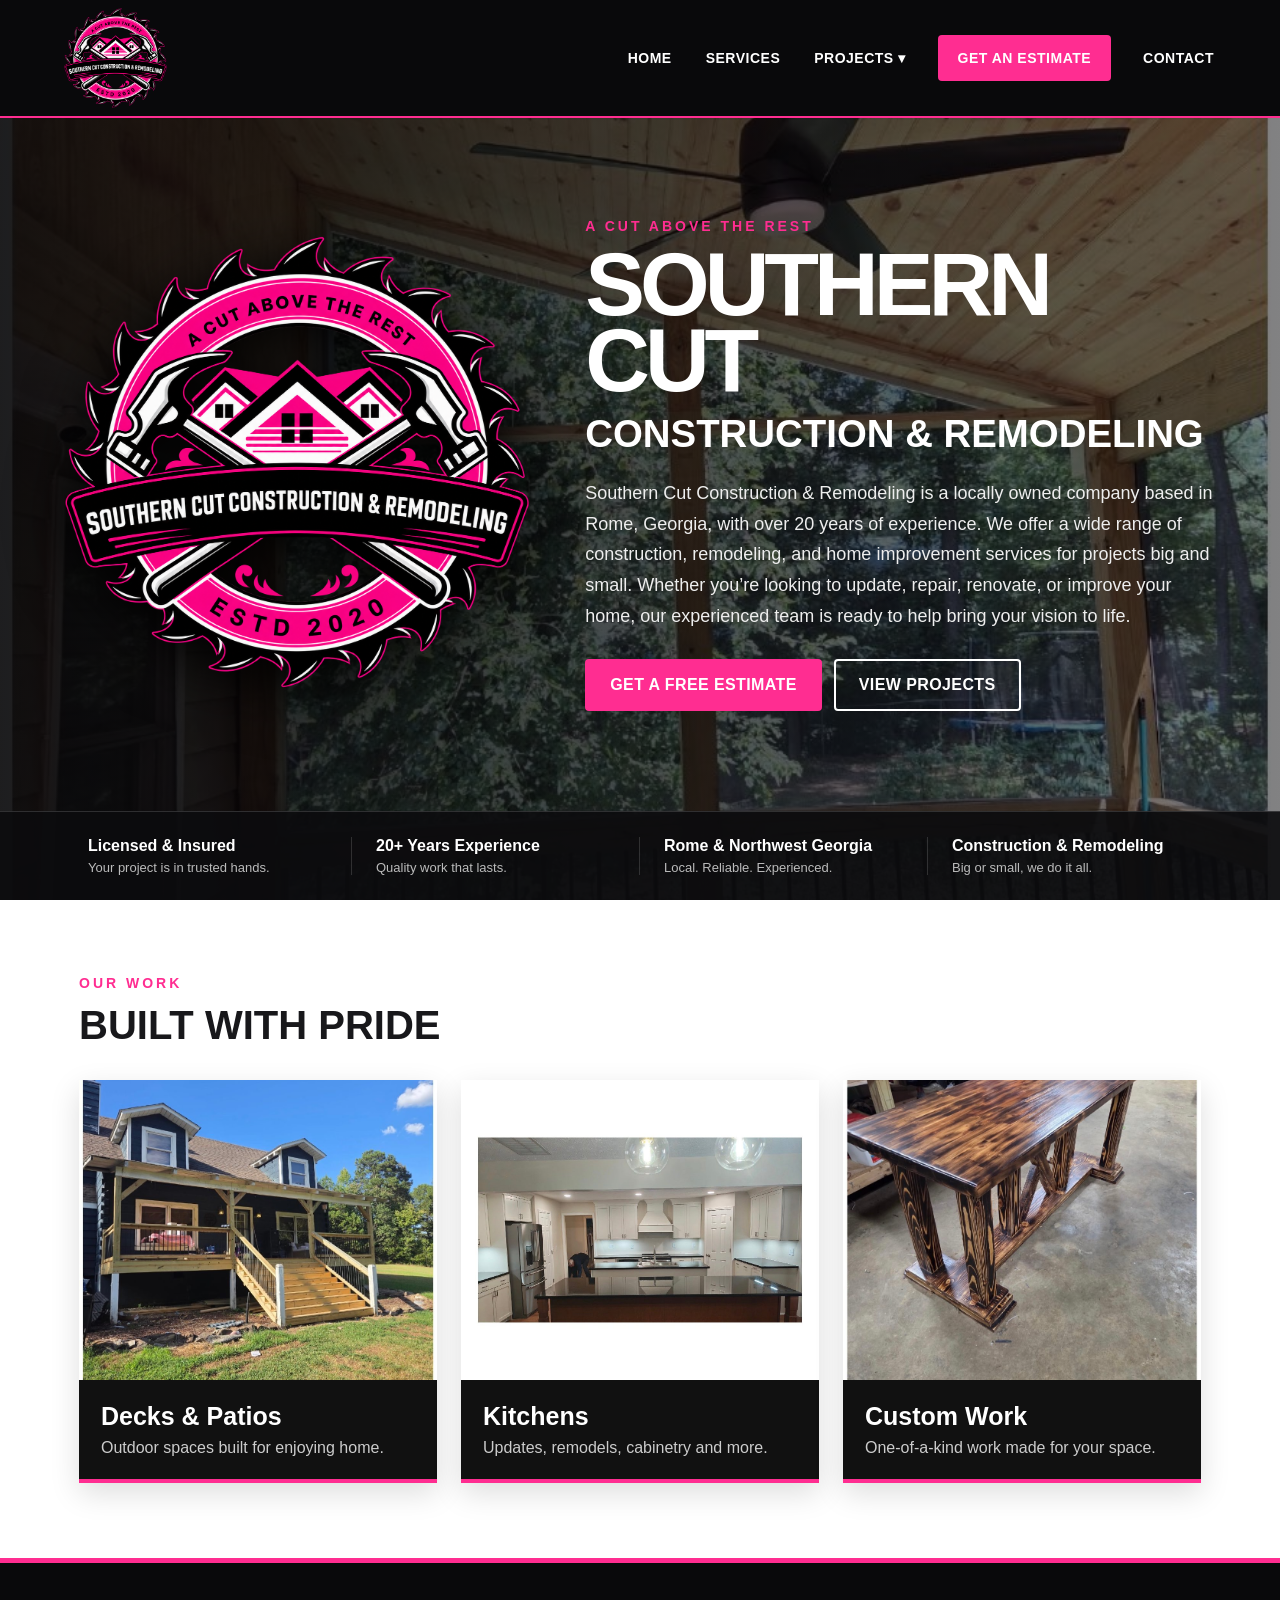
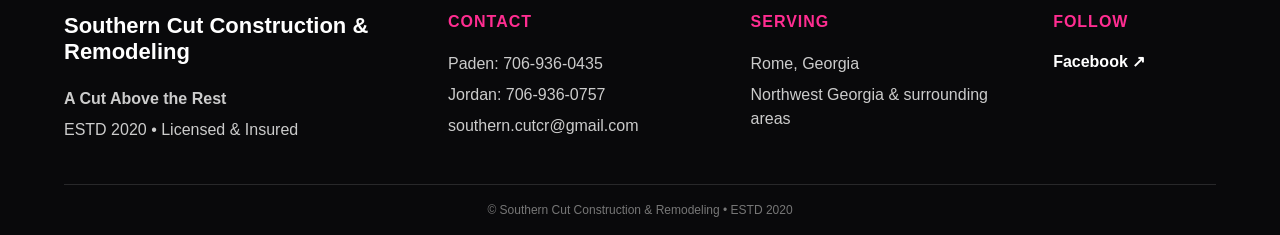
<file: index.html>
<!DOCTYPE html>
<html lang="en">
<head>
  <meta charset="UTF-8">
  <meta name="viewport" content="width=device-width, initial-scale=1.0">
  <title>Home | Southern Cut Construction &amp; Remodeling</title>
  <link rel="stylesheet" href="styles.css">
</head>
<body>

<header class="site-header">
  <a class="brand" href="index.html" aria-label="Southern Cut home">
    <img src="assets/images/scc-logo.png" alt="Southern Cut Construction & Remodeling logo">
  </a>
  <button class="menu-toggle" aria-label="Open menu" onclick="document.querySelector('.main-nav').classList.toggle('open')">☰</button>
  <nav class="main-nav">
    <a href="index.html">Home</a>
    <a href="services.html">Services</a>
    <div class="dropdown">
      <a href="projects.html">Projects <span class="chev">▾</span></a>
      <div class="dropdown-menu">
        <a href="decks-patios.html">Decks &amp; Patios</a>
        <a href="kitchens.html">Kitchens</a>
        <a href="custom-work.html">Custom Work</a>
      </div>
    </div>
    <a class="estimate-nav" href="estimate.html">Get an Estimate</a>
    <a href="contact.html">Contact</a>
  </nav>
</header>

<main>
<section class="home-hero" style="background-image:linear-gradient(90deg,rgba(5,5,7,.90),rgba(5,5,7,.50)),url('assets/images/deck-5.jpg')">
  <div class="home-content">
    <div class="logo-wrap"><img src="assets/images/scc-logo.png" alt="Southern Cut Construction & Remodeling"></div>
    <div class="home-copy">
      <p class="eyebrow">A CUT ABOVE THE REST</p>
      <h1>Southern Cut</h1>
      <h2>Construction &amp; Remodeling</h2>
      <p class="lead">Southern Cut Construction &amp; Remodeling is a locally owned company based in Rome, Georgia, with over 20 years of experience. We offer a wide range of construction, remodeling, and home improvement services for projects big and small. Whether you’re looking to update, repair, renovate, or improve your home, our experienced team is ready to help bring your vision to life.</p>
      <div class="buttons"><a class="btn pink" href="estimate.html">Get a Free Estimate</a><a class="btn outline" href="projects.html">View Projects</a></div>
    </div>
  </div>
  <div class="trust">
    <div><strong>Licensed &amp; Insured</strong><span>Your project is in trusted hands.</span></div>
    <div><strong>20+ Years Experience</strong><span>Quality work that lasts.</span></div>
    <div><strong>Rome &amp; Northwest Georgia</strong><span>Local. Reliable. Experienced.</span></div>
    <div><strong>Construction &amp; Remodeling</strong><span>Big or small, we do it all.</span></div>
  </div>
</section>
<section class="content-section">
  <p class="eyebrow dark">OUR WORK</p>
  <h2 class="section-title">Built With Pride</h2>
  <div class="category-grid">
    <a class="category-card" href="decks-patios.html"><img src="assets/images/front-porch-2.jpg" alt="Deck project"><div><h3>Decks &amp; Patios</h3><p>Outdoor spaces built for enjoying home.</p></div></a>
    <a class="category-card" href="kitchens.html"><img src="assets/images/kitchen-1.jpg" alt="Kitchen project"><div><h3>Kitchens</h3><p>Updates, remodels, cabinetry and more.</p></div></a>
    <a class="category-card" href="custom-work.html"><img src="assets/images/custom-table.jpg" alt="Custom project"><div><h3>Custom Work</h3><p>One-of-a-kind work made for your space.</p></div></a>
  </div>
</section>
</main>

<footer class="site-footer">
  <div class="footer-grid">
    <section>
      <h3>Southern Cut Construction &amp; Remodeling</h3>
      <p class="footer-motto">A Cut Above the Rest</p>
      <p>ESTD 2020 • Licensed &amp; Insured</p>
    </section>
    <section>
      <h4>Contact</h4>
      <p>Paden: <a href="tel:+17069360435">706-936-0435</a></p>
      <p>Jordan: <a href="tel:+17069360757">706-936-0757</a></p>
      <p><a href="mailto:southern.cutcr@gmail.com">southern.cutcr@gmail.com</a></p>
    </section>
    <section>
      <h4>Serving</h4>
      <p>Rome, Georgia</p>
      <p>Northwest Georgia &amp; surrounding areas</p>
    </section>
    <section>
      <h4>Follow</h4>
      <a class="facebook" href="https://www.facebook.com/SouthernCutCR" target="_blank" rel="noopener">Facebook ↗</a>
    </section>
  </div>
  <div class="footer-bottom">© Southern Cut Construction &amp; Remodeling • ESTD 2020</div>
</footer>

<script>
document.addEventListener("click", function(e) {
  const photo = e.target.closest(".gallery img, .ba-photo img");
  if (!photo) return;
  const box = document.createElement("div");
  box.className = "lightbox";
  box.innerHTML = '<button aria-label="Close">×</button><img src="' + photo.src + '" alt="' + photo.alt + '">';
  box.addEventListener("click", () => box.remove());
  document.body.appendChild(box);
});
</script>
</body>
</html>
</file>
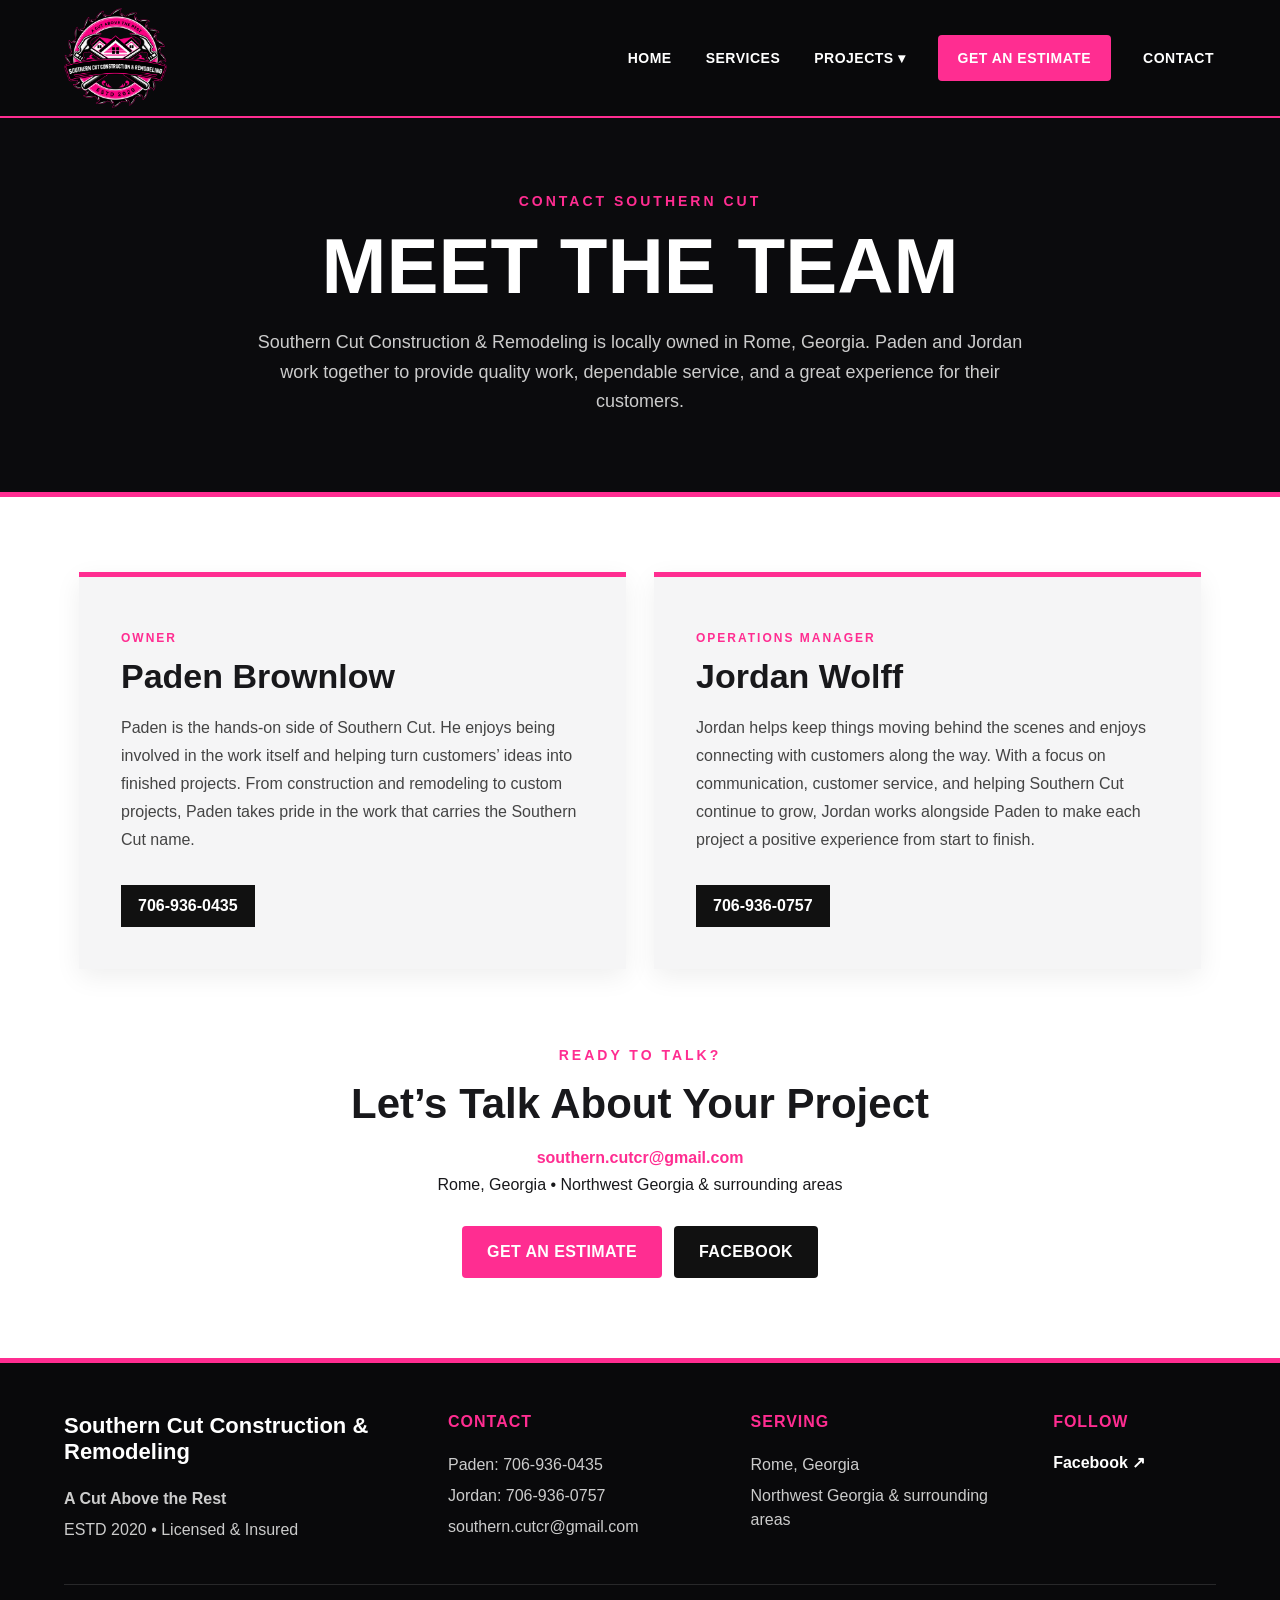
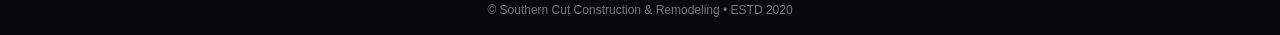
<file: contact.html>
<!DOCTYPE html>
<html lang="en">
<head>
  <meta charset="UTF-8">
  <meta name="viewport" content="width=device-width, initial-scale=1.0">
  <title>Contact | Southern Cut Construction &amp; Remodeling</title>
  <link rel="stylesheet" href="styles.css">
</head>
<body>

<header class="site-header">
  <a class="brand" href="index.html" aria-label="Southern Cut home">
    <img src="assets/images/scc-logo.png" alt="Southern Cut Construction & Remodeling logo">
  </a>
  <button class="menu-toggle" aria-label="Open menu" onclick="document.querySelector('.main-nav').classList.toggle('open')">☰</button>
  <nav class="main-nav">
    <a href="index.html">Home</a>
    <a href="services.html">Services</a>
    <div class="dropdown">
      <a href="projects.html">Projects <span class="chev">▾</span></a>
      <div class="dropdown-menu">
        <a href="decks-patios.html">Decks &amp; Patios</a>
        <a href="kitchens.html">Kitchens</a>
        <a href="custom-work.html">Custom Work</a>
      </div>
    </div>
    <a class="estimate-nav" href="estimate.html">Get an Estimate</a>
    <a href="contact.html">Contact</a>
  </nav>
</header>

<main>
<section class="page-hero"><p class="eyebrow">CONTACT SOUTHERN CUT</p><h1>Meet the Team</h1><p>Southern Cut Construction &amp; Remodeling is locally owned in Rome, Georgia. Paden and Jordan work together to provide quality work, dependable service, and a great experience for their customers.</p></section>
<section class="content-section">
  <div class="team-grid">
    <article class="team-card"><p class="role">OWNER</p><h2>Paden Brownlow</h2><p>Paden is the hands-on side of Southern Cut. He enjoys being involved in the work itself and helping turn customers’ ideas into finished projects. From construction and remodeling to custom projects, Paden takes pride in the work that carries the Southern Cut name.</p><a class="phone-button" href="tel:+17069360435">706-936-0435</a></article>
    <article class="team-card"><p class="role">OPERATIONS MANAGER</p><h2>Jordan Wolff</h2><p>Jordan helps keep things moving behind the scenes and enjoys connecting with customers along the way. With a focus on communication, customer service, and helping Southern Cut continue to grow, Jordan works alongside Paden to make each project a positive experience from start to finish.</p><a class="phone-button" href="tel:+17069360757">706-936-0757</a></article>
  </div>
  <div class="contact-callout"><p class="eyebrow dark">READY TO TALK?</p><h2>Let’s Talk About Your Project</h2><p><a href="mailto:southern.cutcr@gmail.com">southern.cutcr@gmail.com</a><br>Rome, Georgia • Northwest Georgia &amp; surrounding areas</p><div class="buttons centered"><a class="btn pink" href="estimate.html">Get an Estimate</a><a class="btn black" href="https://www.facebook.com/SouthernCutCR" target="_blank" rel="noopener">Facebook</a></div></div>
</section>
</main>

<footer class="site-footer">
  <div class="footer-grid">
    <section>
      <h3>Southern Cut Construction &amp; Remodeling</h3>
      <p class="footer-motto">A Cut Above the Rest</p>
      <p>ESTD 2020 • Licensed &amp; Insured</p>
    </section>
    <section>
      <h4>Contact</h4>
      <p>Paden: <a href="tel:+17069360435">706-936-0435</a></p>
      <p>Jordan: <a href="tel:+17069360757">706-936-0757</a></p>
      <p><a href="mailto:southern.cutcr@gmail.com">southern.cutcr@gmail.com</a></p>
    </section>
    <section>
      <h4>Serving</h4>
      <p>Rome, Georgia</p>
      <p>Northwest Georgia &amp; surrounding areas</p>
    </section>
    <section>
      <h4>Follow</h4>
      <a class="facebook" href="https://www.facebook.com/SouthernCutCR" target="_blank" rel="noopener">Facebook ↗</a>
    </section>
  </div>
  <div class="footer-bottom">© Southern Cut Construction &amp; Remodeling • ESTD 2020</div>
</footer>

<script>
document.addEventListener("click", function(e) {
  const photo = e.target.closest(".gallery img, .ba-photo img");
  if (!photo) return;
  const box = document.createElement("div");
  box.className = "lightbox";
  box.innerHTML = '<button aria-label="Close">×</button><img src="' + photo.src + '" alt="' + photo.alt + '">';
  box.addEventListener("click", () => box.remove());
  document.body.appendChild(box);
});
</script>
</body>
</html>
</file>
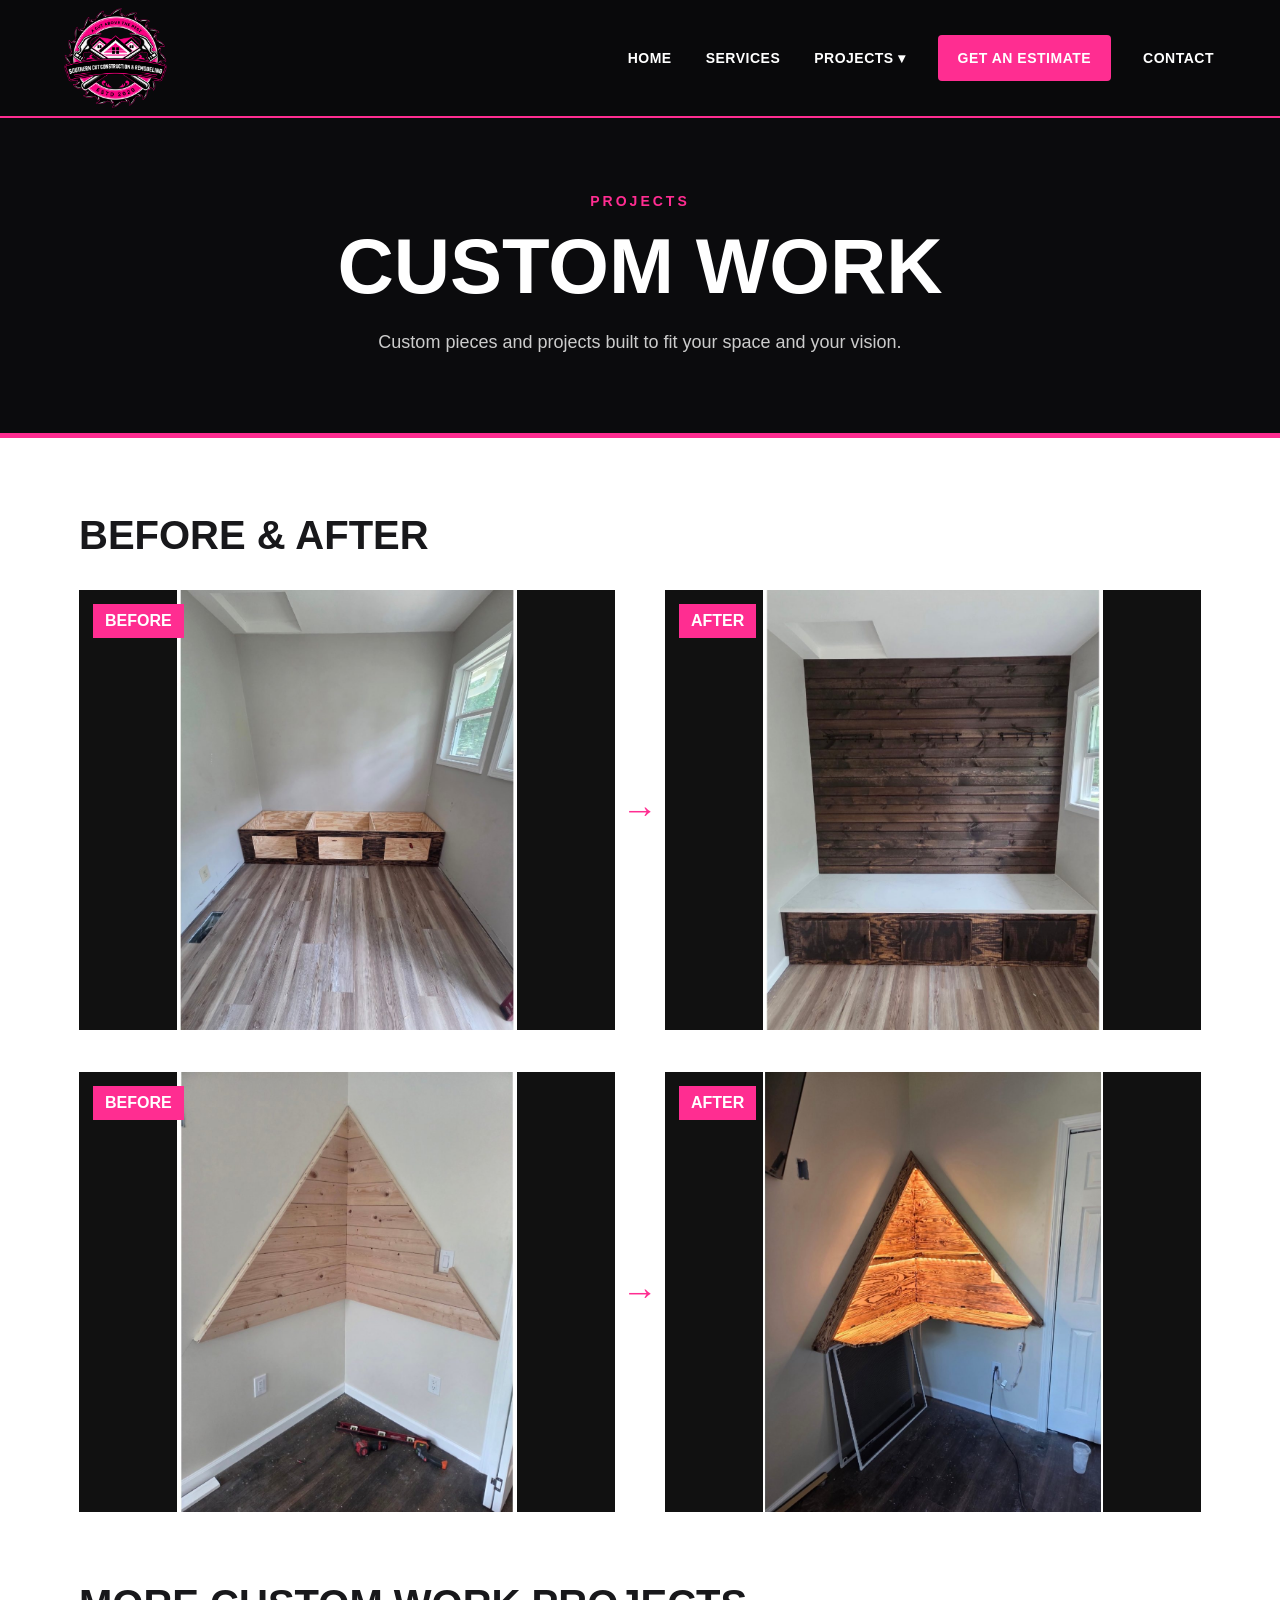
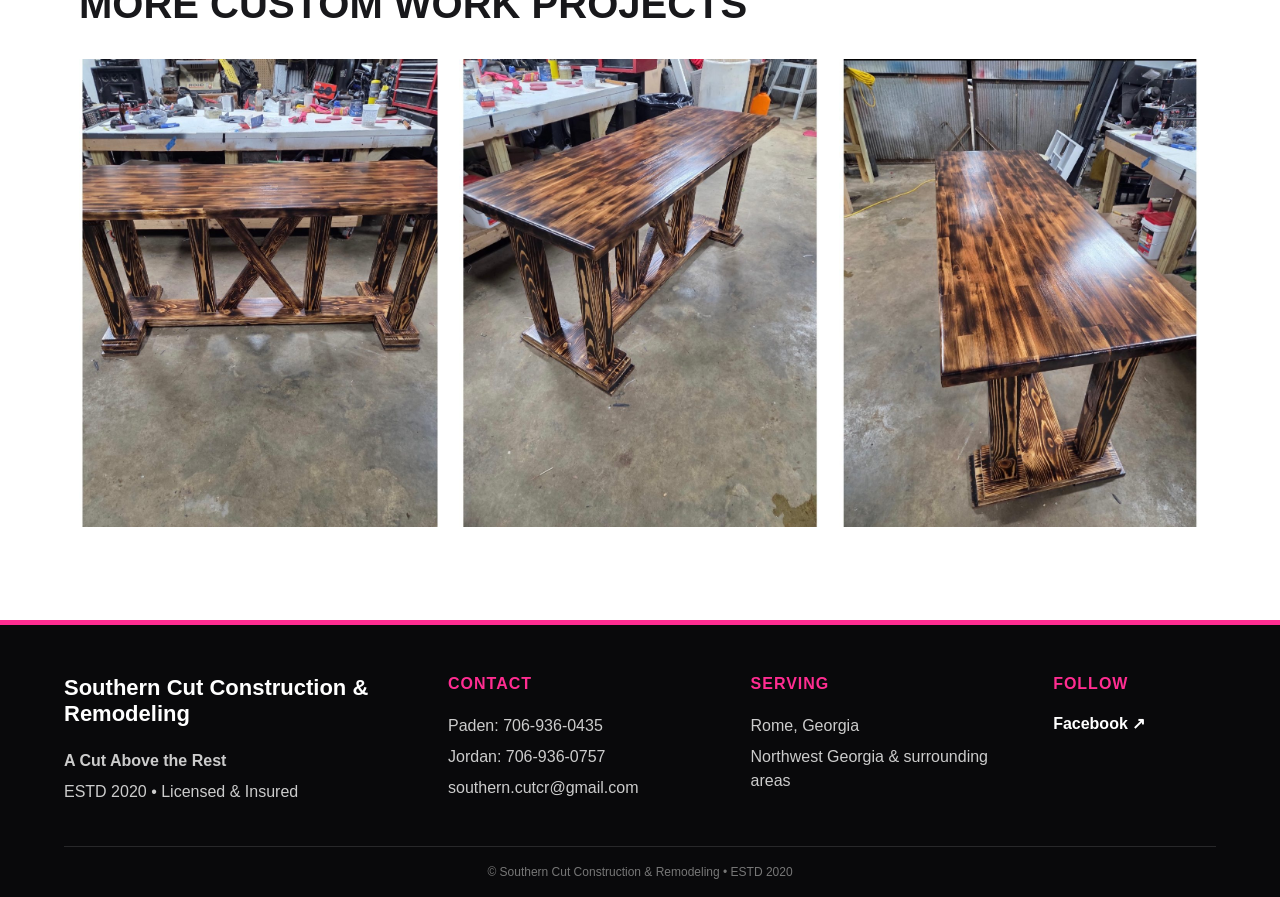
<file: custom-work.html>
<!DOCTYPE html>
<html lang="en">
<head>
  <meta charset="UTF-8">
  <meta name="viewport" content="width=device-width, initial-scale=1.0">
  <title>Custom Work | Southern Cut Construction &amp; Remodeling</title>
  <link rel="stylesheet" href="styles.css">
</head>
<body>

<header class="site-header">
  <a class="brand" href="index.html" aria-label="Southern Cut home">
    <img src="assets/images/scc-logo.png" alt="Southern Cut Construction & Remodeling logo">
  </a>
  <button class="menu-toggle" aria-label="Open menu" onclick="document.querySelector('.main-nav').classList.toggle('open')">☰</button>
  <nav class="main-nav">
    <a href="index.html">Home</a>
    <a href="services.html">Services</a>
    <div class="dropdown">
      <a href="projects.html">Projects <span class="chev">▾</span></a>
      <div class="dropdown-menu">
        <a href="decks-patios.html">Decks &amp; Patios</a>
        <a href="kitchens.html">Kitchens</a>
        <a href="custom-work.html">Custom Work</a>
      </div>
    </div>
    <a class="estimate-nav" href="estimate.html">Get an Estimate</a>
    <a href="contact.html">Contact</a>
  </nav>
</header>

<main>
<section class="page-hero"><p class="eyebrow">PROJECTS</p><h1>Custom Work</h1><p>Custom pieces and projects built to fit your space and your vision.</p></section>
<section class="content-section">
<h2 class="section-title">Before &amp; After</h2><div class="before-after">
    <div class="ba-row">
      <figure class="ba-photo"><span>BEFORE</span><img src="assets/images/custom-bed-before.jpg" alt="Custom Work before"></figure>
      <div class="ba-arrow">→</div>
      <figure class="ba-photo"><span>AFTER</span><img src="assets/images/custom-bed-wall.jpg" alt="Custom Work after"></figure>
    </div>
    <div class="ba-row">
      <figure class="ba-photo"><span>BEFORE</span><img src="assets/images/corner-shelf-before.jpg" alt="Custom Work before"></figure>
      <div class="ba-arrow">→</div>
      <figure class="ba-photo"><span>AFTER</span><img src="assets/images/corner-shelf-after.jpg" alt="Custom Work after"></figure>
    </div></div>
<h2 class="section-title gallery-title">More Custom Work Projects</h2>
<div class="gallery"><img src="assets/images/custom-side-table.jpg" alt="Custom Work project"><img src="assets/images/custom-table.jpg" alt="Custom Work project"><img src="assets/images/custom-table-top.jpg" alt="Custom Work project"></div>
</section></main>

<footer class="site-footer">
  <div class="footer-grid">
    <section>
      <h3>Southern Cut Construction &amp; Remodeling</h3>
      <p class="footer-motto">A Cut Above the Rest</p>
      <p>ESTD 2020 • Licensed &amp; Insured</p>
    </section>
    <section>
      <h4>Contact</h4>
      <p>Paden: <a href="tel:+17069360435">706-936-0435</a></p>
      <p>Jordan: <a href="tel:+17069360757">706-936-0757</a></p>
      <p><a href="mailto:southern.cutcr@gmail.com">southern.cutcr@gmail.com</a></p>
    </section>
    <section>
      <h4>Serving</h4>
      <p>Rome, Georgia</p>
      <p>Northwest Georgia &amp; surrounding areas</p>
    </section>
    <section>
      <h4>Follow</h4>
      <a class="facebook" href="https://www.facebook.com/SouthernCutCR" target="_blank" rel="noopener">Facebook ↗</a>
    </section>
  </div>
  <div class="footer-bottom">© Southern Cut Construction &amp; Remodeling • ESTD 2020</div>
</footer>

<script>
document.addEventListener("click", function(e) {
  const photo = e.target.closest(".gallery img, .ba-photo img");
  if (!photo) return;
  const box = document.createElement("div");
  box.className = "lightbox";
  box.innerHTML = '<button aria-label="Close">×</button><img src="' + photo.src + '" alt="' + photo.alt + '">';
  box.addEventListener("click", () => box.remove());
  document.body.appendChild(box);
});
</script>
</body>
</html>
</file>
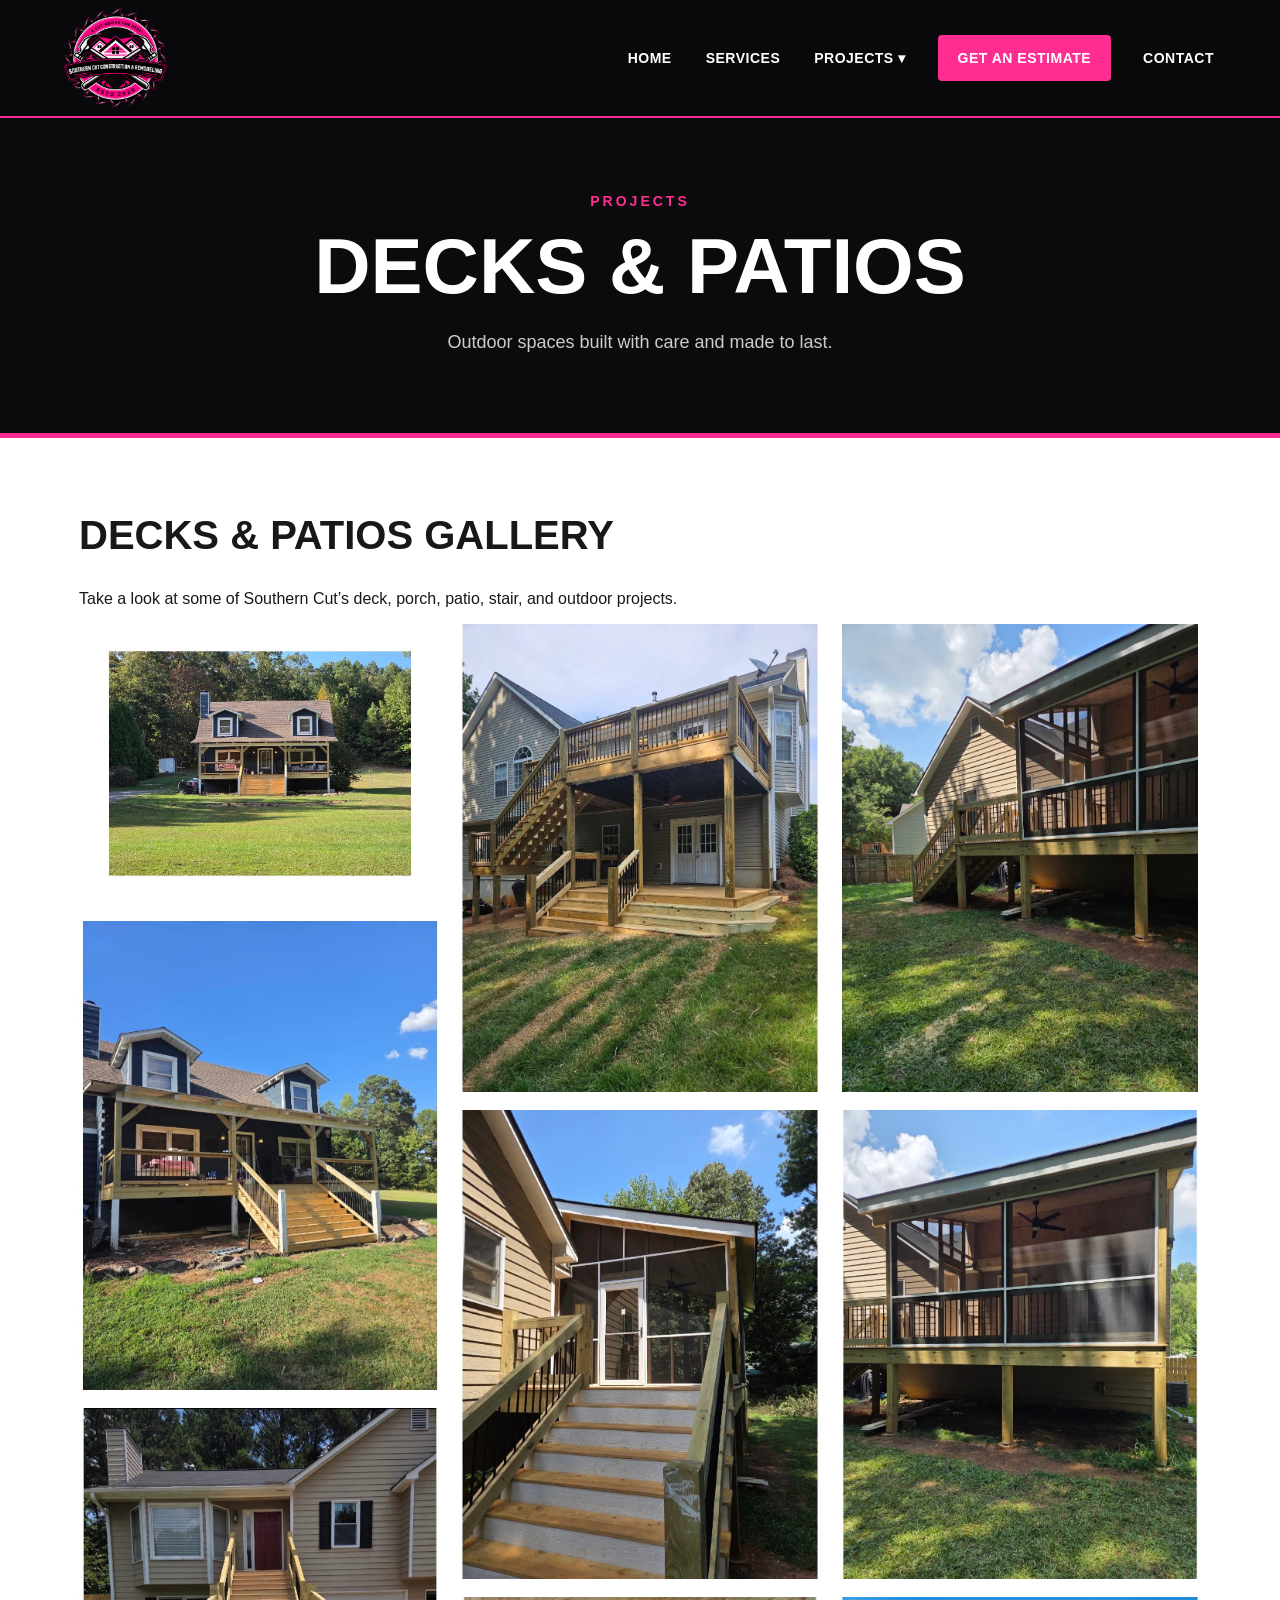
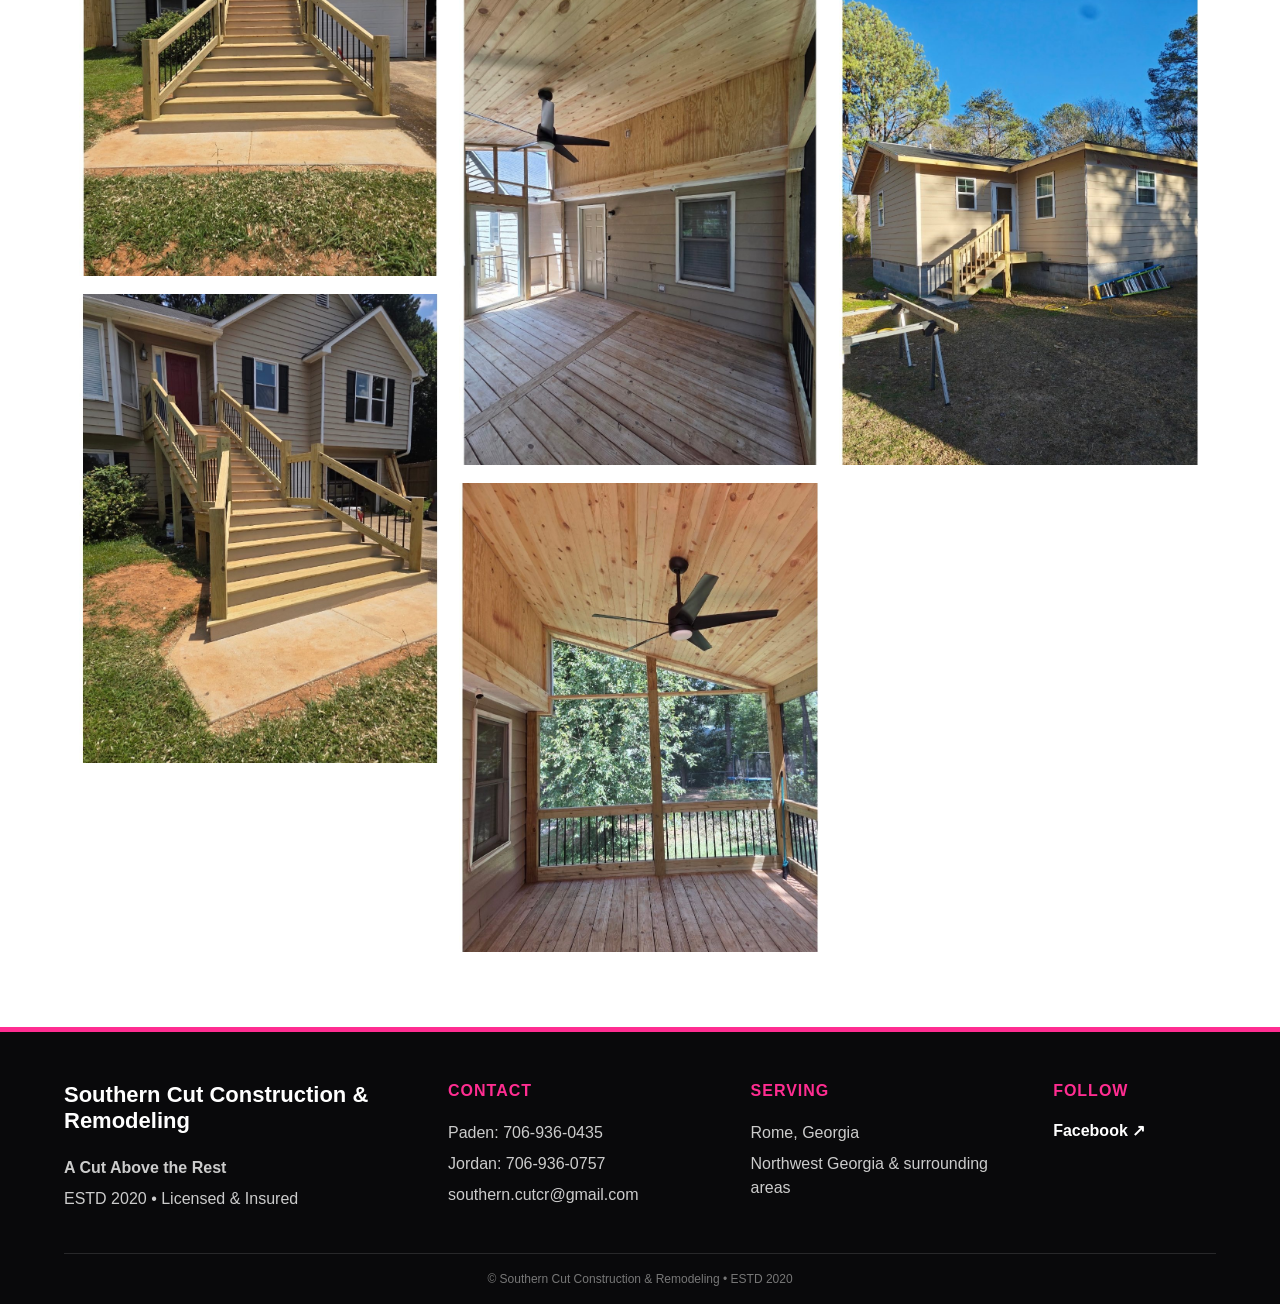
<file: decks-patios.html>
<!DOCTYPE html>
<html lang="en">
<head>
  <meta charset="UTF-8">
  <meta name="viewport" content="width=device-width, initial-scale=1.0">
  <title>Decks & Patios | Southern Cut Construction &amp; Remodeling</title>
  <link rel="stylesheet" href="styles.css">
</head>
<body>

<header class="site-header">
  <a class="brand" href="index.html" aria-label="Southern Cut home">
    <img src="assets/images/scc-logo.png" alt="Southern Cut Construction & Remodeling logo">
  </a>
  <button class="menu-toggle" aria-label="Open menu" onclick="document.querySelector('.main-nav').classList.toggle('open')">☰</button>
  <nav class="main-nav">
    <a href="index.html">Home</a>
    <a href="services.html">Services</a>
    <div class="dropdown">
      <a href="projects.html">Projects <span class="chev">▾</span></a>
      <div class="dropdown-menu">
        <a href="decks-patios.html">Decks &amp; Patios</a>
        <a href="kitchens.html">Kitchens</a>
        <a href="custom-work.html">Custom Work</a>
      </div>
    </div>
    <a class="estimate-nav" href="estimate.html">Get an Estimate</a>
    <a href="contact.html">Contact</a>
  </nav>
</header>

<main>
<section class="page-hero"><p class="eyebrow">PROJECTS</p><h1>Decks & Patios</h1><p>Outdoor spaces built with care and made to last.</p></section>
<section class="content-section">
  <h2 class="section-title">Decks &amp; Patios Gallery</h2>
  <p class="gallery-intro">Take a look at some of Southern Cut’s deck, porch, patio, stair, and outdoor projects.</p>
  <div class="gallery">
    <img src="assets/images/front-porch-1.jpg" alt="Decks &amp; Patios project" loading="lazy">
    <img src="assets/images/front-porch-2.jpg" alt="Decks &amp; Patios project" loading="lazy">
    <img src="assets/images/front-steps-1.jpg" alt="Decks &amp; Patios project" loading="lazy">
    <img src="assets/images/front-steps-2.jpg" alt="Decks &amp; Patios project" loading="lazy">
    <img src="assets/images/deck-1.jpg" alt="Decks &amp; Patios project" loading="lazy">
    <img src="assets/images/deck-3.jpg" alt="Decks &amp; Patios project" loading="lazy">
    <img src="assets/images/deck-4.jpg" alt="Decks &amp; Patios project" loading="lazy">
    <img src="assets/images/deck-5.jpg" alt="Decks &amp; Patios project" loading="lazy">
    <img src="assets/images/deck-6.jpg" alt="Decks &amp; Patios project" loading="lazy">
    <img src="assets/images/deck-7.jpg" alt="Decks &amp; Patios project" loading="lazy">
    <img src="assets/images/outdoor-stairs.jpg" alt="Decks &amp; Patios project" loading="lazy">
  </div>
</section></main>

<footer class="site-footer">
  <div class="footer-grid">
    <section>
      <h3>Southern Cut Construction &amp; Remodeling</h3>
      <p class="footer-motto">A Cut Above the Rest</p>
      <p>ESTD 2020 • Licensed &amp; Insured</p>
    </section>
    <section>
      <h4>Contact</h4>
      <p>Paden: <a href="tel:+17069360435">706-936-0435</a></p>
      <p>Jordan: <a href="tel:+17069360757">706-936-0757</a></p>
      <p><a href="mailto:southern.cutcr@gmail.com">southern.cutcr@gmail.com</a></p>
    </section>
    <section>
      <h4>Serving</h4>
      <p>Rome, Georgia</p>
      <p>Northwest Georgia &amp; surrounding areas</p>
    </section>
    <section>
      <h4>Follow</h4>
      <a class="facebook" href="https://www.facebook.com/SouthernCutCR" target="_blank" rel="noopener">Facebook ↗</a>
    </section>
  </div>
  <div class="footer-bottom">© Southern Cut Construction &amp; Remodeling • ESTD 2020</div>
</footer>

<script>
document.addEventListener("click", function(e) {
  const photo = e.target.closest(".gallery img, .ba-photo img");
  if (!photo) return;
  const box = document.createElement("div");
  box.className = "lightbox";
  box.innerHTML = '<button aria-label="Close">×</button><img src="' + photo.src + '" alt="' + photo.alt + '">';
  box.addEventListener("click", () => box.remove());
  document.body.appendChild(box);
});
</script>
</body>
</html>
</file>
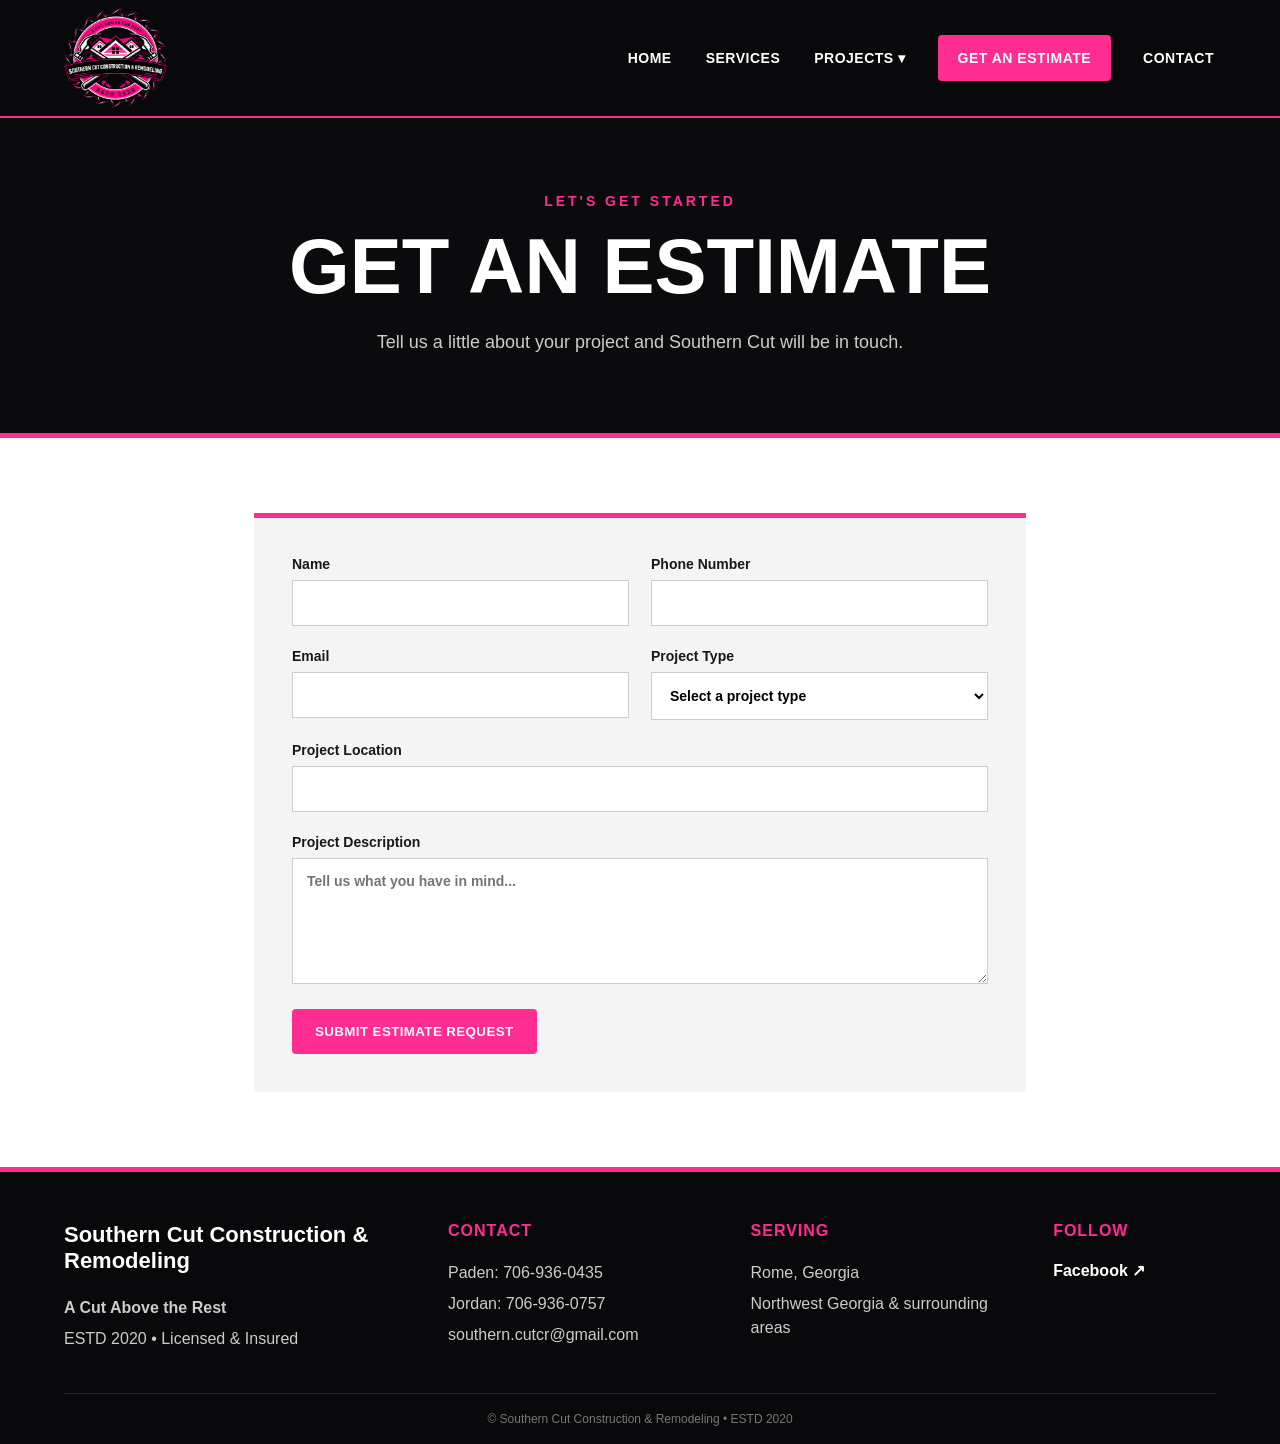
<file: estimate.html>
<!DOCTYPE html>
<html lang="en">
<head>
  <meta charset="UTF-8">
  <meta name="viewport" content="width=device-width, initial-scale=1.0">
  <title>Get an Estimate | Southern Cut Construction &amp; Remodeling</title>
  <link rel="stylesheet" href="styles.css">
</head>
<body>

<header class="site-header">
  <a class="brand" href="index.html" aria-label="Southern Cut home">
    <img src="assets/images/scc-logo.png" alt="Southern Cut Construction & Remodeling logo">
  </a>
  <button class="menu-toggle" aria-label="Open menu" onclick="document.querySelector('.main-nav').classList.toggle('open')">☰</button>
  <nav class="main-nav">
    <a href="index.html">Home</a>
    <a href="services.html">Services</a>
    <div class="dropdown">
      <a href="projects.html">Projects <span class="chev">▾</span></a>
      <div class="dropdown-menu">
        <a href="decks-patios.html">Decks &amp; Patios</a>
        <a href="kitchens.html">Kitchens</a>
        <a href="custom-work.html">Custom Work</a>
      </div>
    </div>
    <a class="estimate-nav" href="estimate.html">Get an Estimate</a>
    <a href="contact.html">Contact</a>
  </nav>
</header>

<main>
<section class="page-hero"><p class="eyebrow">LET'S GET STARTED</p><h1>Get an Estimate</h1><p>Tell us a little about your project and Southern Cut will be in touch.</p></section>
<section class="content-section form-width">
  <form class="estimate-form" action="https://formspree.io/f/mwlpkjpb" method="POST">
    <div class="form-grid">
      <label>Name<input type="text" name="name" required></label>
      <label>Phone Number<input type="tel" name="phone" required></label>
      <label>Email<input type="email" name="email" required></label>
      <label>Project Type<select name="project_type" required>
        <option value="">Select a project type</option><option>Decks &amp; Patios</option><option>Kitchen Remodeling</option>
        <option>Custom Work</option><option>Bathroom Remodeling</option><option>Addition</option><option>Other Remodeling</option><option>Other</option>
      </select></label>
      <label class="full">Project Location<input type="text" name="project_location" required></label>
      <label class="full">Project Description<textarea name="project_description" rows="6" placeholder="Tell us what you have in mind..."></textarea></label>
    </div>
    <input type="hidden" name="_subject" value="New Southern Cut Estimate Request">
    <button class="btn pink submit" type="submit">Submit Estimate Request</button>
  </form>
</section>
</main>

<footer class="site-footer">
  <div class="footer-grid">
    <section>
      <h3>Southern Cut Construction &amp; Remodeling</h3>
      <p class="footer-motto">A Cut Above the Rest</p>
      <p>ESTD 2020 • Licensed &amp; Insured</p>
    </section>
    <section>
      <h4>Contact</h4>
      <p>Paden: <a href="tel:+17069360435">706-936-0435</a></p>
      <p>Jordan: <a href="tel:+17069360757">706-936-0757</a></p>
      <p><a href="mailto:southern.cutcr@gmail.com">southern.cutcr@gmail.com</a></p>
    </section>
    <section>
      <h4>Serving</h4>
      <p>Rome, Georgia</p>
      <p>Northwest Georgia &amp; surrounding areas</p>
    </section>
    <section>
      <h4>Follow</h4>
      <a class="facebook" href="https://www.facebook.com/SouthernCutCR" target="_blank" rel="noopener">Facebook ↗</a>
    </section>
  </div>
  <div class="footer-bottom">© Southern Cut Construction &amp; Remodeling • ESTD 2020</div>
</footer>

<script>
document.addEventListener("click", function(e) {
  const photo = e.target.closest(".gallery img, .ba-photo img");
  if (!photo) return;
  const box = document.createElement("div");
  box.className = "lightbox";
  box.innerHTML = '<button aria-label="Close">×</button><img src="' + photo.src + '" alt="' + photo.alt + '">';
  box.addEventListener("click", () => box.remove());
  document.body.appendChild(box);
});
</script>
</body>
</html>
</file>
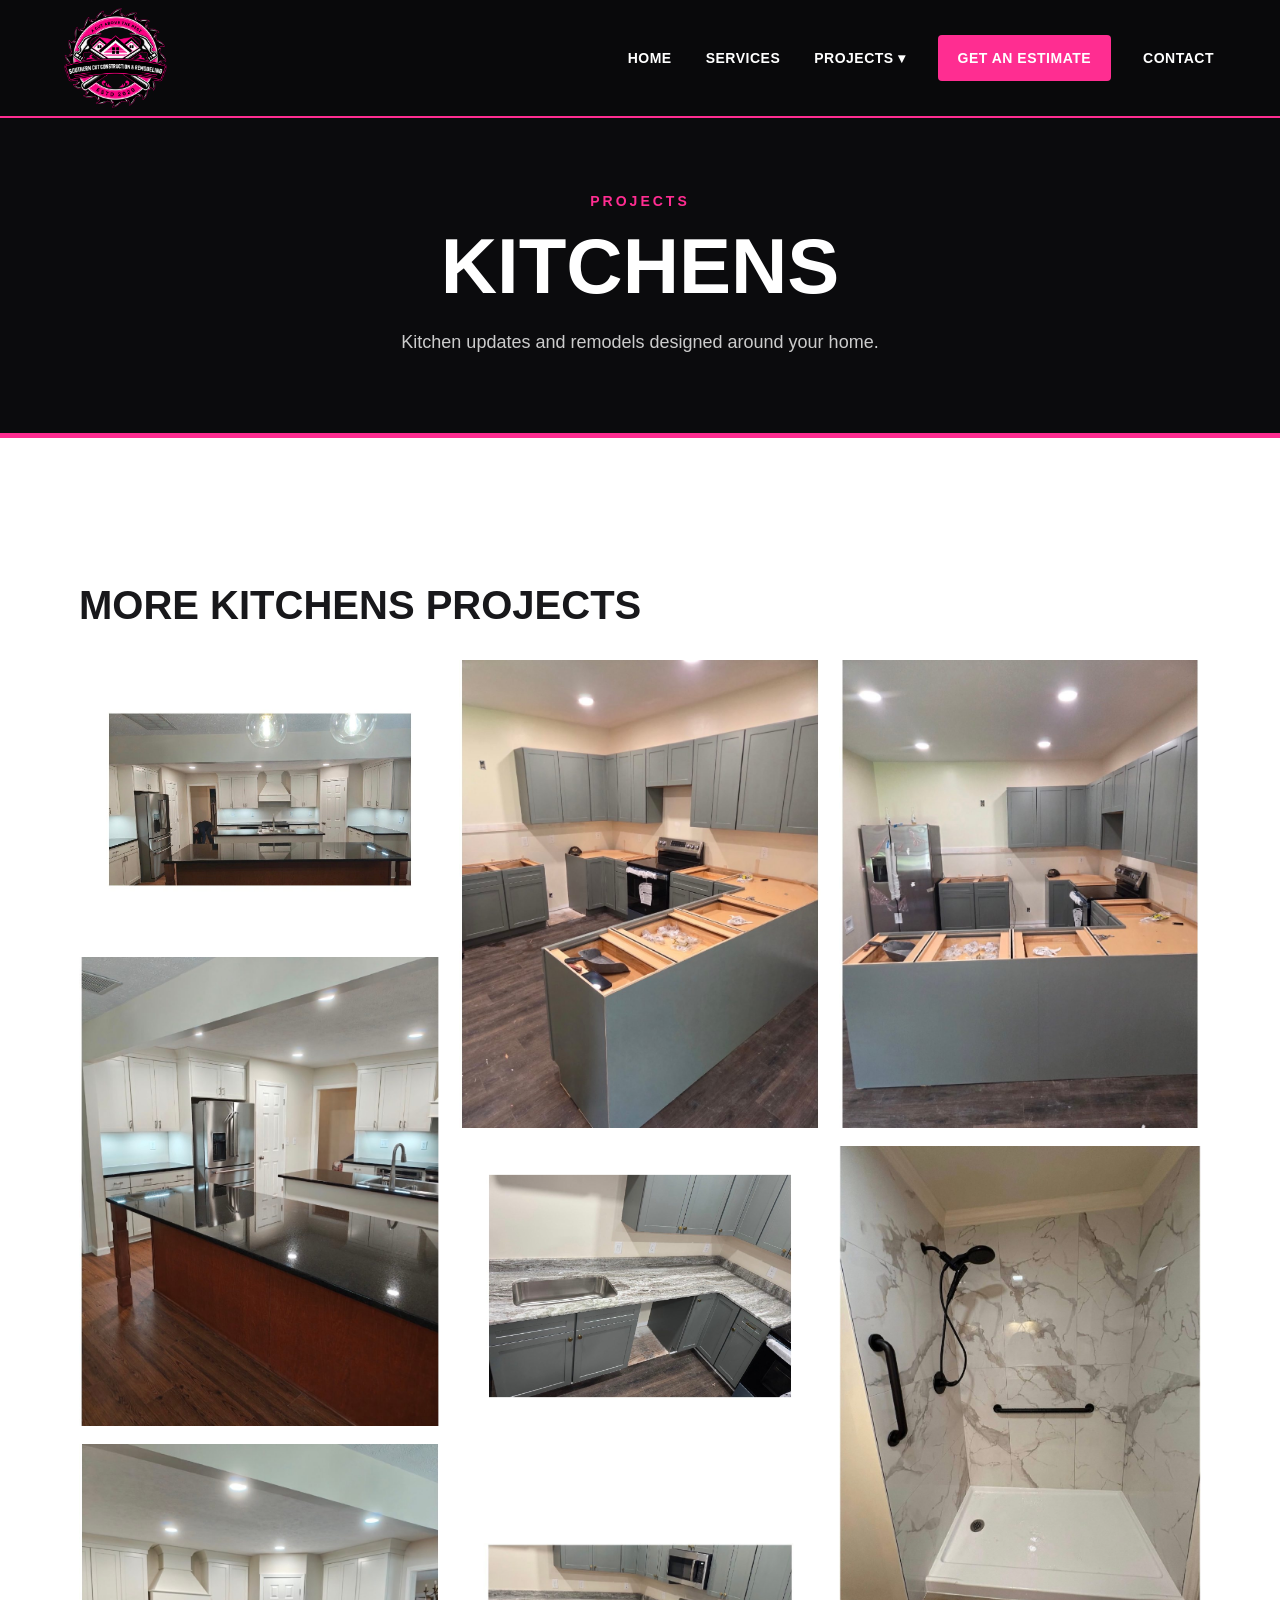
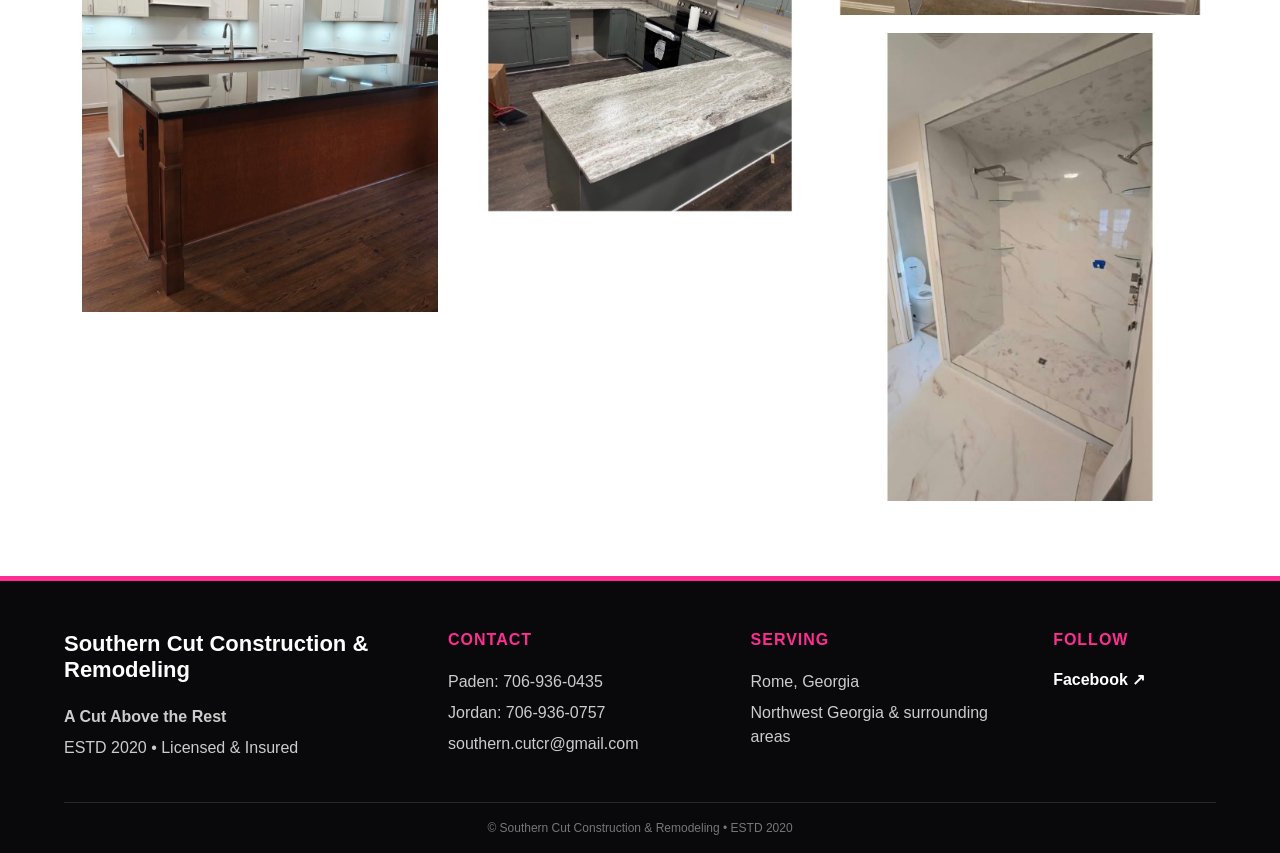
<file: kitchens.html>
<!DOCTYPE html>
<html lang="en">
<head>
  <meta charset="UTF-8">
  <meta name="viewport" content="width=device-width, initial-scale=1.0">
  <title>Kitchens | Southern Cut Construction &amp; Remodeling</title>
  <link rel="stylesheet" href="styles.css">
</head>
<body>

<header class="site-header">
  <a class="brand" href="index.html" aria-label="Southern Cut home">
    <img src="assets/images/scc-logo.png" alt="Southern Cut Construction & Remodeling logo">
  </a>
  <button class="menu-toggle" aria-label="Open menu" onclick="document.querySelector('.main-nav').classList.toggle('open')">☰</button>
  <nav class="main-nav">
    <a href="index.html">Home</a>
    <a href="services.html">Services</a>
    <div class="dropdown">
      <a href="projects.html">Projects <span class="chev">▾</span></a>
      <div class="dropdown-menu">
        <a href="decks-patios.html">Decks &amp; Patios</a>
        <a href="kitchens.html">Kitchens</a>
        <a href="custom-work.html">Custom Work</a>
      </div>
    </div>
    <a class="estimate-nav" href="estimate.html">Get an Estimate</a>
    <a href="contact.html">Contact</a>
  </nav>
</header>

<main>
<section class="page-hero"><p class="eyebrow">PROJECTS</p><h1>Kitchens</h1><p>Kitchen updates and remodels designed around your home.</p></section>
<section class="content-section">

<h2 class="section-title gallery-title">More Kitchens Projects</h2>
<div class="gallery"><img src="assets/images/kitchen-1.jpg" alt="Kitchens project"><img src="assets/images/kitchen-2.jpg" alt="Kitchens project"><img src="assets/images/kitchen-3.jpg" alt="Kitchens project"><img src="assets/images/cabinet-1.jpg" alt="Kitchens project"><img src="assets/images/cabinet-2.jpg" alt="Kitchens project"><img src="assets/images/cabinet-3.jpg" alt="Kitchens project"><img src="assets/images/cabinet-4.jpg" alt="Kitchens project"><img src="assets/images/bathroom-black-shower.jpg" alt="Kitchens project"><img src="assets/images/bathroom-tile-shower.jpg" alt="Kitchens project"></div>
</section></main>

<footer class="site-footer">
  <div class="footer-grid">
    <section>
      <h3>Southern Cut Construction &amp; Remodeling</h3>
      <p class="footer-motto">A Cut Above the Rest</p>
      <p>ESTD 2020 • Licensed &amp; Insured</p>
    </section>
    <section>
      <h4>Contact</h4>
      <p>Paden: <a href="tel:+17069360435">706-936-0435</a></p>
      <p>Jordan: <a href="tel:+17069360757">706-936-0757</a></p>
      <p><a href="mailto:southern.cutcr@gmail.com">southern.cutcr@gmail.com</a></p>
    </section>
    <section>
      <h4>Serving</h4>
      <p>Rome, Georgia</p>
      <p>Northwest Georgia &amp; surrounding areas</p>
    </section>
    <section>
      <h4>Follow</h4>
      <a class="facebook" href="https://www.facebook.com/SouthernCutCR" target="_blank" rel="noopener">Facebook ↗</a>
    </section>
  </div>
  <div class="footer-bottom">© Southern Cut Construction &amp; Remodeling • ESTD 2020</div>
</footer>

<script>
document.addEventListener("click", function(e) {
  const photo = e.target.closest(".gallery img, .ba-photo img");
  if (!photo) return;
  const box = document.createElement("div");
  box.className = "lightbox";
  box.innerHTML = '<button aria-label="Close">×</button><img src="' + photo.src + '" alt="' + photo.alt + '">';
  box.addEventListener("click", () => box.remove());
  document.body.appendChild(box);
});
</script>
</body>
</html>
</file>
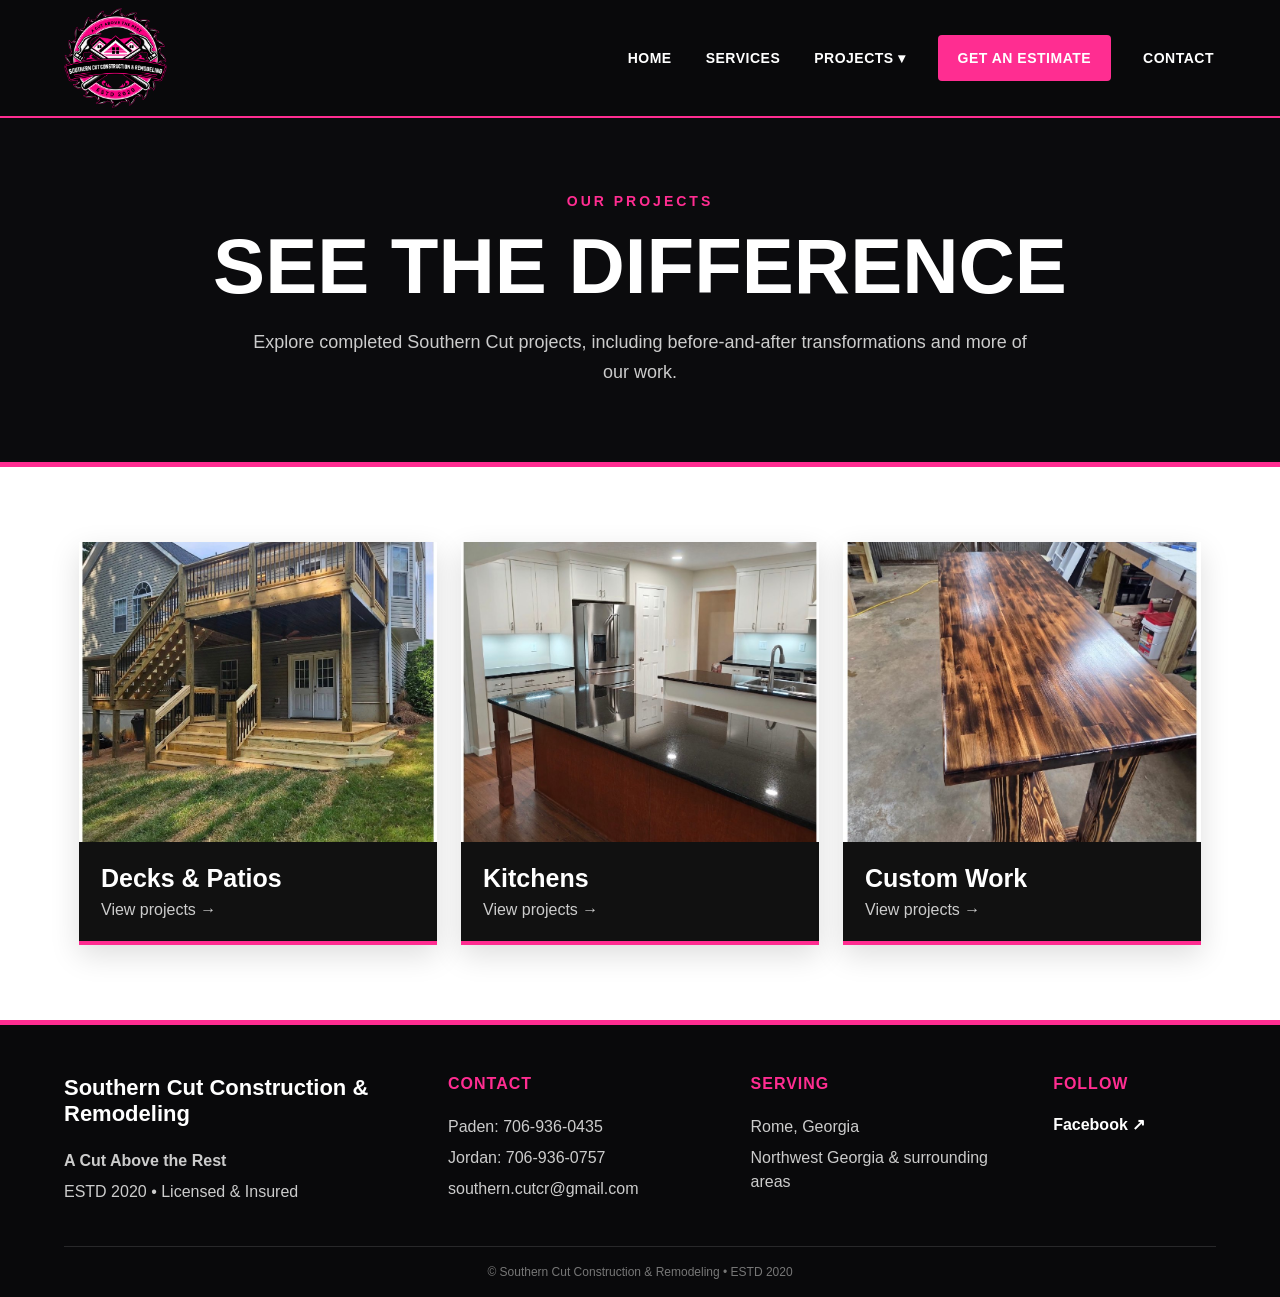
<file: projects.html>
<!DOCTYPE html>
<html lang="en">
<head>
  <meta charset="UTF-8">
  <meta name="viewport" content="width=device-width, initial-scale=1.0">
  <title>Projects | Southern Cut Construction &amp; Remodeling</title>
  <link rel="stylesheet" href="styles.css">
</head>
<body>

<header class="site-header">
  <a class="brand" href="index.html" aria-label="Southern Cut home">
    <img src="assets/images/scc-logo.png" alt="Southern Cut Construction & Remodeling logo">
  </a>
  <button class="menu-toggle" aria-label="Open menu" onclick="document.querySelector('.main-nav').classList.toggle('open')">☰</button>
  <nav class="main-nav">
    <a href="index.html">Home</a>
    <a href="services.html">Services</a>
    <div class="dropdown">
      <a href="projects.html">Projects <span class="chev">▾</span></a>
      <div class="dropdown-menu">
        <a href="decks-patios.html">Decks &amp; Patios</a>
        <a href="kitchens.html">Kitchens</a>
        <a href="custom-work.html">Custom Work</a>
      </div>
    </div>
    <a class="estimate-nav" href="estimate.html">Get an Estimate</a>
    <a href="contact.html">Contact</a>
  </nav>
</header>

<main>
<section class="page-hero"><p class="eyebrow">OUR PROJECTS</p><h1>See the Difference</h1><p>Explore completed Southern Cut projects, including before-and-after transformations and more of our work.</p></section>
<section class="content-section">
<div class="category-grid">
<a class="category-card" href="decks-patios.html"><img src="assets/images/deck-1.jpg" alt="Decks and patios"><div><h3>Decks &amp; Patios</h3><p>View projects →</p></div></a>
<a class="category-card" href="kitchens.html"><img src="assets/images/kitchen-2.jpg" alt="Kitchen remodels"><div><h3>Kitchens</h3><p>View projects →</p></div></a>
<a class="category-card" href="custom-work.html"><img src="assets/images/custom-table-top.jpg" alt="Custom work"><div><h3>Custom Work</h3><p>View projects →</p></div></a>
</div></section>
</main>

<footer class="site-footer">
  <div class="footer-grid">
    <section>
      <h3>Southern Cut Construction &amp; Remodeling</h3>
      <p class="footer-motto">A Cut Above the Rest</p>
      <p>ESTD 2020 • Licensed &amp; Insured</p>
    </section>
    <section>
      <h4>Contact</h4>
      <p>Paden: <a href="tel:+17069360435">706-936-0435</a></p>
      <p>Jordan: <a href="tel:+17069360757">706-936-0757</a></p>
      <p><a href="mailto:southern.cutcr@gmail.com">southern.cutcr@gmail.com</a></p>
    </section>
    <section>
      <h4>Serving</h4>
      <p>Rome, Georgia</p>
      <p>Northwest Georgia &amp; surrounding areas</p>
    </section>
    <section>
      <h4>Follow</h4>
      <a class="facebook" href="https://www.facebook.com/SouthernCutCR" target="_blank" rel="noopener">Facebook ↗</a>
    </section>
  </div>
  <div class="footer-bottom">© Southern Cut Construction &amp; Remodeling • ESTD 2020</div>
</footer>

<script>
document.addEventListener("click", function(e) {
  const photo = e.target.closest(".gallery img, .ba-photo img");
  if (!photo) return;
  const box = document.createElement("div");
  box.className = "lightbox";
  box.innerHTML = '<button aria-label="Close">×</button><img src="' + photo.src + '" alt="' + photo.alt + '">';
  box.addEventListener("click", () => box.remove());
  document.body.appendChild(box);
});
</script>
</body>
</html>
</file>
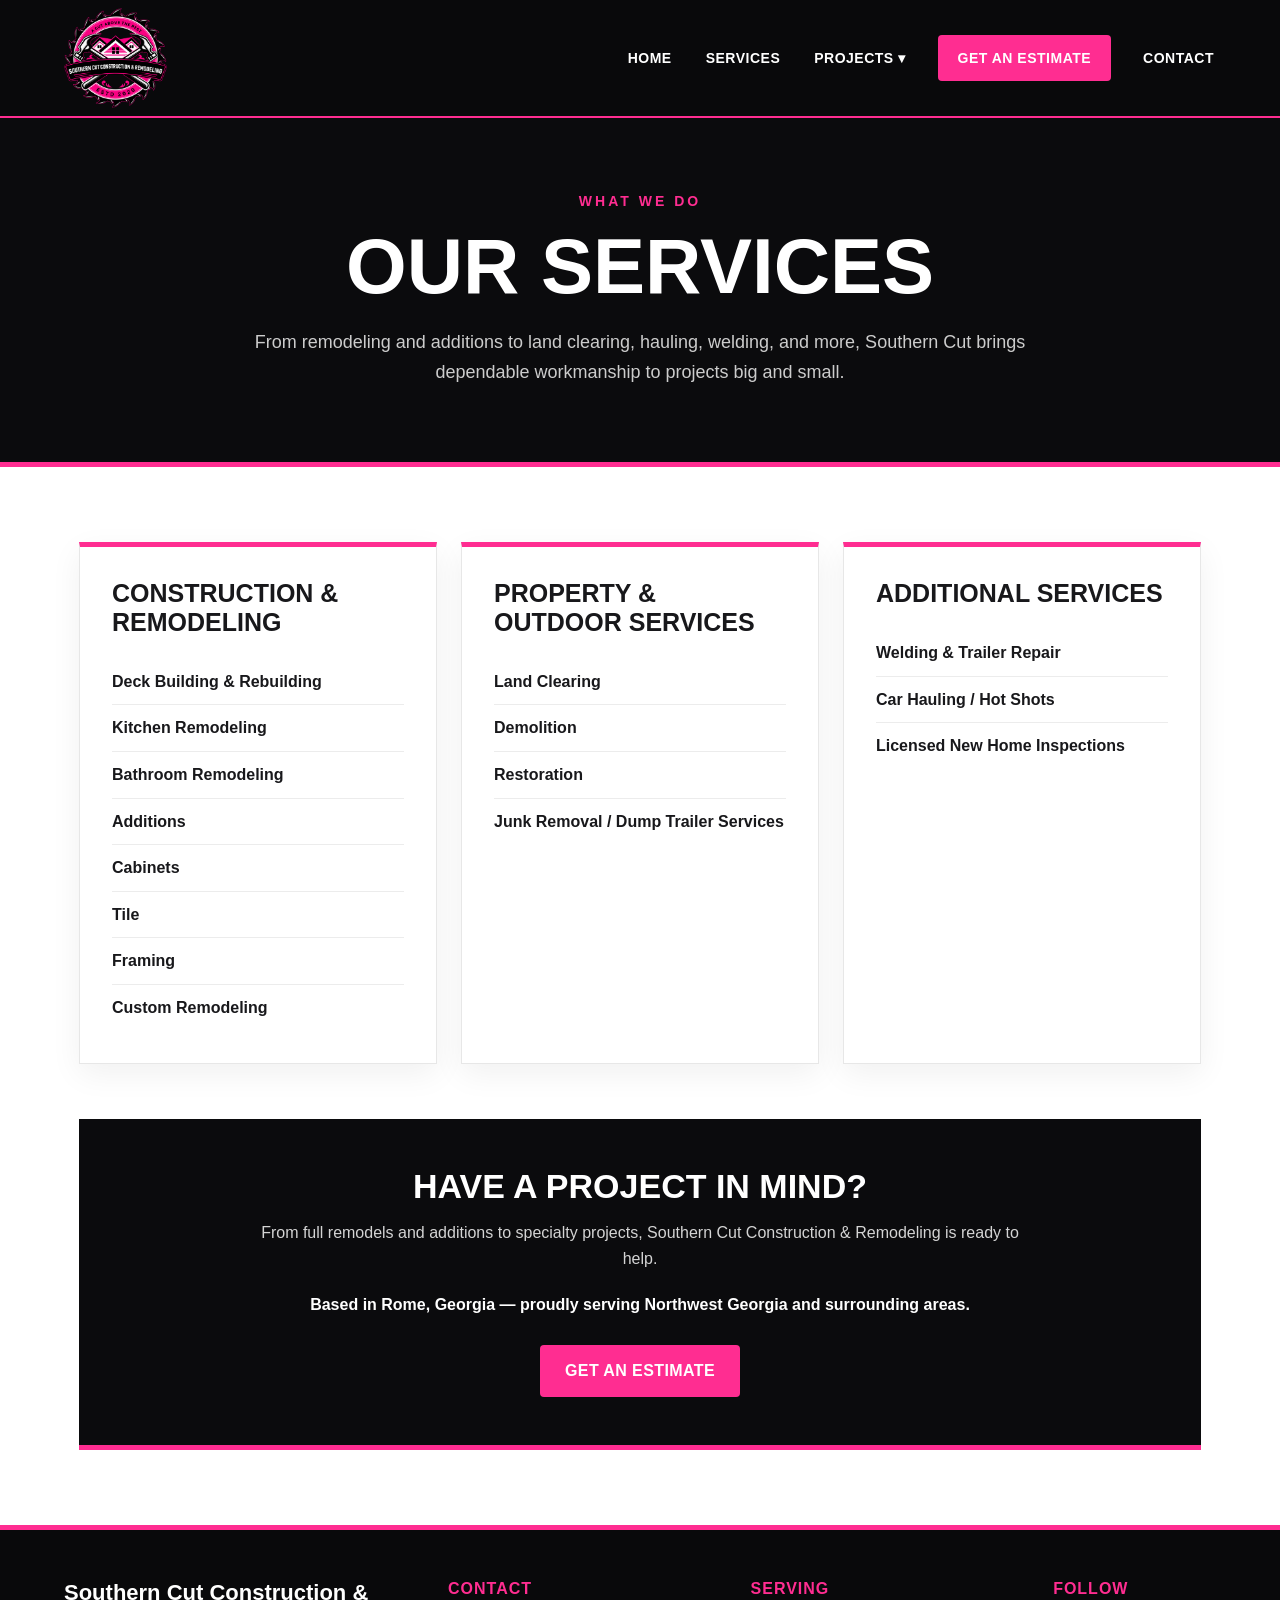
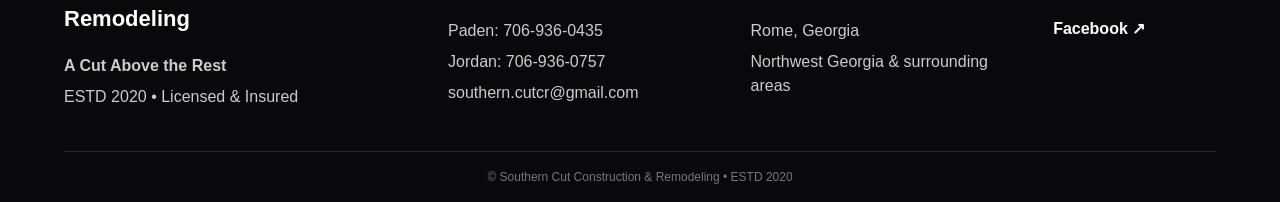
<file: services.html>
<!DOCTYPE html>
<html lang="en">
<head>
  <meta charset="UTF-8">
  <meta name="viewport" content="width=device-width, initial-scale=1.0">
  <meta name="description" content="Construction, remodeling, property, hauling, welding, inspection and specialty services from Southern Cut Construction & Remodeling in Rome, Georgia.">
  <title>Services | Southern Cut Construction &amp; Remodeling</title>
  <link rel="stylesheet" href="styles.css">
</head>
<body>

<header class="site-header">
  <a class="brand" href="index.html" aria-label="Southern Cut home">
    <img src="assets/images/scc-logo.png" alt="Southern Cut Construction & Remodeling logo">
  </a>
  <button class="menu-toggle" aria-label="Open menu" onclick="document.querySelector('.main-nav').classList.toggle('open')">☰</button>
  <nav class="main-nav">
    <a href="index.html">Home</a>
    <a href="services.html">Services</a>
    <div class="dropdown">
      <a href="projects.html">Projects <span class="chev">▾</span></a>
      <div class="dropdown-menu">
        <a href="decks-patios.html">Decks &amp; Patios</a>
        <a href="kitchens.html">Kitchens</a>
        <a href="custom-work.html">Custom Work</a>
      </div>
    </div>
    <a class="estimate-nav" href="estimate.html">Get an Estimate</a>
    <a href="contact.html">Contact</a>
  </nav>
</header>

<main>
  <section class="page-hero">
    <p class="eyebrow">WHAT WE DO</p>
    <h1>Our Services</h1>
    <p>From remodeling and additions to land clearing, hauling, welding, and more, Southern Cut brings dependable workmanship to projects big and small.</p>
  </section>

  <section class="content-section">
    <div class="services-grid">
      <article class="service-group">
        <h2>Construction &amp; Remodeling</h2>
        <ul class="service-list">
          <li>Deck Building &amp; Rebuilding</li>
          <li>Kitchen Remodeling</li>
          <li>Bathroom Remodeling</li>
          <li>Additions</li>
          <li>Cabinets</li>
          <li>Tile</li>
          <li>Framing</li>
          <li>Custom Remodeling</li>
        </ul>
      </article>

      <article class="service-group">
        <h2>Property &amp; Outdoor Services</h2>
        <ul class="service-list">
          <li>Land Clearing</li>
          <li>Demolition</li>
          <li>Restoration</li>
          <li>Junk Removal / Dump Trailer Services</li>
        </ul>
      </article>

      <article class="service-group">
        <h2>Additional Services</h2>
        <ul class="service-list">
          <li>Welding &amp; Trailer Repair</li>
          <li>Car Hauling / Hot Shots</li>
          <li>Licensed New Home Inspections</li>
        </ul>
      </article>
    </div>

    <section class="services-cta">
      <h2>Have a Project in Mind?</h2>
      <p>From full remodels and additions to specialty projects, Southern Cut Construction &amp; Remodeling is ready to help.</p>
      <p class="service-area">Based in Rome, Georgia — proudly serving Northwest Georgia and surrounding areas.</p>
      <div class="buttons"><a class="btn pink" href="estimate.html">Get an Estimate</a></div>
    </section>
  </section>
</main>

<footer class="site-footer">
  <div class="footer-grid">
    <section>
      <h3>Southern Cut Construction &amp; Remodeling</h3>
      <p class="footer-motto">A Cut Above the Rest</p>
      <p>ESTD 2020 • Licensed &amp; Insured</p>
    </section>
    <section>
      <h4>Contact</h4>
      <p>Paden: <a href="tel:+17069360435">706-936-0435</a></p>
      <p>Jordan: <a href="tel:+17069360757">706-936-0757</a></p>
      <p><a href="mailto:southern.cutcr@gmail.com">southern.cutcr@gmail.com</a></p>
    </section>
    <section>
      <h4>Serving</h4>
      <p>Rome, Georgia</p>
      <p>Northwest Georgia &amp; surrounding areas</p>
    </section>
    <section>
      <h4>Follow</h4>
      <a class="facebook" href="https://www.facebook.com/SouthernCutCR" target="_blank" rel="noopener">Facebook ↗</a>
    </section>
  </div>
  <div class="footer-bottom">© Southern Cut Construction &amp; Remodeling • ESTD 2020</div>
</footer>
</body>
</html>
</file>
<file: styles.css>
:root{--pink:#ff2d91;--black:#09090b;--soft:#f4f4f5;--text:#18181b}
*{box-sizing:border-box}body{margin:0;font-family:Arial,Helvetica,sans-serif;color:var(--text)}a{text-decoration:none;color:inherit}
.site-header{height:118px;background:var(--black);display:flex;align-items:center;padding:8px 5vw;position:sticky;top:0;z-index:50;border-bottom:2px solid var(--pink)}
.brand{height:100%;display:flex;align-items:center}.brand img{height:100px;width:auto;object-fit:contain;display:block}
.main-nav{margin-left:auto;display:flex;align-items:center;gap:30px;color:white;font-size:14px;font-weight:800;text-transform:uppercase;letter-spacing:.5px}
.main-nav>a,.dropdown>a{padding:14px 2px}.main-nav a:hover{color:var(--pink)}.estimate-nav{background:var(--pink);padding:15px 20px!important;border-radius:4px;color:white!important}
.dropdown{position:relative}.dropdown-menu{display:none;position:absolute;top:100%;left:-20px;background:#111114;border-top:3px solid var(--pink);min-width:195px;padding:8px 0;box-shadow:0 15px 30px #0007}.dropdown:hover .dropdown-menu{display:block}.dropdown-menu a{display:block;padding:13px 20px;color:white;white-space:nowrap}.dropdown-menu a:hover{background:#1d1d21}.menu-toggle{display:none;background:none;border:0;color:white;font-size:28px;margin-left:auto}
.home-hero{min-height:calc(100vh - 118px);background-size:cover;background-position:center;color:white;display:flex;flex-direction:column;justify-content:space-between}.home-content{max-width:1400px;width:100%;margin:auto;padding:45px 5vw;display:grid;grid-template-columns:.85fr 1.15fr;gap:55px;align-items:center}.logo-wrap img{width:min(470px,100%);max-height:480px;object-fit:contain;filter:drop-shadow(0 12px 30px #000)}.eyebrow{margin:0 0 12px;color:var(--pink);font-size:14px;font-weight:900;letter-spacing:3px}.home-copy h1{font-size:clamp(58px,7vw,108px);line-height:.85;margin:0;text-transform:uppercase;letter-spacing:-5px}.home-copy h2{font-size:clamp(25px,3vw,45px);margin:14px 0 22px;text-transform:uppercase}.lead{font-size:18px;line-height:1.7;color:#eee;max-width:740px}
.buttons{display:flex;gap:12px;flex-wrap:wrap;margin-top:28px}.btn{display:inline-block;padding:15px 23px;border-radius:4px;font-weight:900;text-transform:uppercase;letter-spacing:.4px;border:2px solid transparent}.pink{background:var(--pink);color:white}.outline{border-color:white;color:white}.black{background:#111;color:white}.trust{background:#0c0c0ee8;display:grid;grid-template-columns:repeat(4,1fr);padding:25px 5vw;border-top:1px solid #ffffff25}.trust div{padding:0 24px;border-right:1px solid #ffffff25}.trust div:last-child{border:0}.trust strong,.trust span{display:block}.trust span{font-size:13px;color:#bbb;margin-top:5px}
.content-section{max-width:1250px;margin:auto;padding:75px 5vw}.section-title{font-size:40px;text-transform:uppercase;margin:0 0 32px}.eyebrow.dark{color:var(--pink)}
.category-grid{display:grid;grid-template-columns:repeat(3,1fr);gap:24px}.category-card{background:#111;color:white;overflow:hidden;border-bottom:4px solid var(--pink);box-shadow:0 10px 28px #0002}.category-card img{width:100%;height:300px;object-fit:cover;display:block}.category-card div{padding:22px}.category-card h3{font-size:25px;margin:0 0 8px}.category-card p{margin:0;color:#ccc}
.page-hero{background:#0b0b0d;color:white;text-align:center;padding:75px 5vw;border-bottom:5px solid var(--pink)}.page-hero h1{font-size:clamp(44px,7vw,78px);text-transform:uppercase;margin:0 0 16px}.page-hero p:last-child{max-width:780px;margin:auto;color:#ccc;font-size:18px;line-height:1.65}
.before-after{display:grid;gap:42px}.ba-row{display:grid;grid-template-columns:1fr 50px 1fr;align-items:center}.ba-photo{margin:0;background:#111;position:relative;overflow:hidden}.ba-photo span{position:absolute;top:14px;left:14px;background:var(--pink);color:white;padding:8px 12px;font-weight:900;z-index:2}.ba-photo img{width:100%;height:440px;object-fit:contain;background:#111;display:block}.ba-arrow{text-align:center;color:var(--pink);font-size:36px;font-weight:bold}.gallery-title{margin-top:70px}.gallery{columns:3 280px;column-gap:18px}.gallery img{width:100%;height:auto;display:block;margin:0 0 18px;break-inside:avoid;cursor:zoom-in}
.form-width{max-width:900px}.estimate-form{background:var(--soft);padding:38px;border-top:5px solid var(--pink)}.form-grid{display:grid;grid-template-columns:1fr 1fr;gap:22px}.form-grid label{font-weight:800;font-size:14px}.form-grid input,.form-grid select,.form-grid textarea{width:100%;display:block;margin-top:8px;padding:14px;border:1px solid #ccc;background:white;font:inherit}.full{grid-column:1/-1}.submit{border:0;margin-top:25px;cursor:pointer}.setup-note{font-size:12px;color:#666}
.team-grid{display:grid;grid-template-columns:1fr 1fr;gap:28px}.team-card{background:#f5f5f6;padding:42px;border-top:5px solid var(--pink);box-shadow:0 8px 25px #0001}.role{color:var(--pink);font-size:12px;font-weight:900;letter-spacing:2px}.team-card h2{font-size:34px;margin:8px 0 18px}.team-card p:not(.role){line-height:1.75;color:#444}.phone-button{display:inline-block;background:#111;color:white;padding:12px 17px;font-weight:800;margin-top:15px}.contact-callout{text-align:center;padding:75px 0 5px}.contact-callout h2{font-size:42px;margin:8px 0 15px}.contact-callout p{line-height:1.7}.contact-callout p a{color:var(--pink);font-weight:800}.centered{justify-content:center}
.site-footer{background:#09090b;color:white;padding:50px 5vw 18px;border-top:5px solid var(--pink)}.footer-grid{max-width:1250px;margin:auto;display:grid;grid-template-columns:1.5fr 1.15fr 1.15fr .7fr;gap:35px}.site-footer h3{margin-top:0;font-size:22px}.site-footer h4{margin-top:0;color:var(--pink);text-transform:uppercase;letter-spacing:1px}.site-footer p{color:#ccc;line-height:1.5;margin:7px 0}.footer-motto{font-weight:800}.facebook{font-weight:900}.site-footer a:hover{color:var(--pink)}.footer-bottom{max-width:1250px;margin:35px auto 0;padding-top:18px;border-top:1px solid #ffffff20;text-align:center;color:#777;font-size:12px}
.lightbox{position:fixed;inset:0;background:#000e;z-index:100;display:flex;align-items:center;justify-content:center;padding:30px;cursor:zoom-out}.lightbox img{max-width:94vw;max-height:90vh;object-fit:contain}.lightbox button{position:absolute;right:25px;top:15px;background:none;border:0;color:white;font-size:45px}
@media(max-width:850px){.site-header{height:92px}.brand img{height:76px}.menu-toggle{display:block}.main-nav{display:none;position:absolute;top:92px;left:0;right:0;background:#0b0b0d;flex-direction:column;align-items:stretch;gap:0;padding:12px 5vw 22px}.main-nav.open{display:flex}.dropdown-menu{display:block;position:static;border:0;box-shadow:none;background:transparent;padding-left:18px}.home-hero{min-height:auto}.home-content{grid-template-columns:1fr;text-align:center}.logo-wrap img{max-width:300px}.home-copy h1{letter-spacing:-3px}.buttons{justify-content:center}.trust{grid-template-columns:1fr 1fr;gap:20px}.trust div{border:0;padding:0}.category-grid,.team-grid{grid-template-columns:1fr}.category-card img{height:auto;max-height:430px;object-fit:contain;background:#111}.ba-row{grid-template-columns:1fr}.ba-arrow{transform:rotate(90deg);padding:10px}.ba-photo img{height:auto;max-height:560px}.form-grid{grid-template-columns:1fr}.full{grid-column:auto}.footer-grid{grid-template-columns:1fr 1fr}}
@media(max-width:520px){.trust,.footer-grid{grid-template-columns:1fr}.content-section{padding:55px 5vw}.estimate-form{padding:24px}.contact-callout h2{font-size:34px}}

/* Services page */
.services-grid{display:grid;grid-template-columns:repeat(3,1fr);gap:24px;align-items:stretch}
.service-group{background:#fff;border:1px solid #e7e7e7;border-top:5px solid var(--pink);padding:32px;box-shadow:0 10px 30px rgba(0,0,0,.06)}
.service-group h2{margin:0 0 22px;text-transform:uppercase;font-size:25px;line-height:1.15}
.service-list{list-style:none;margin:0;padding:0}
.service-list li{padding:12px 0;border-bottom:1px solid #ececec;font-weight:700;line-height:1.35}
.service-list li:last-child{border-bottom:0}
.services-cta{margin-top:55px;background:#0b0b0d;color:#fff;text-align:center;padding:48px 5%;border-bottom:5px solid var(--pink)}
.services-cta h2{margin:0 0 14px;font-size:34px;text-transform:uppercase}
.services-cta p{max-width:760px;margin:0 auto 12px;color:#d4d4d4;line-height:1.65}
.services-cta .service-area{color:#fff;font-weight:800;margin-top:20px}
.services-cta .buttons{justify-content:center;margin-top:26px}
@media(max-width:900px){.services-grid{grid-template-columns:1fr}.service-group{padding:28px}}
</file>
